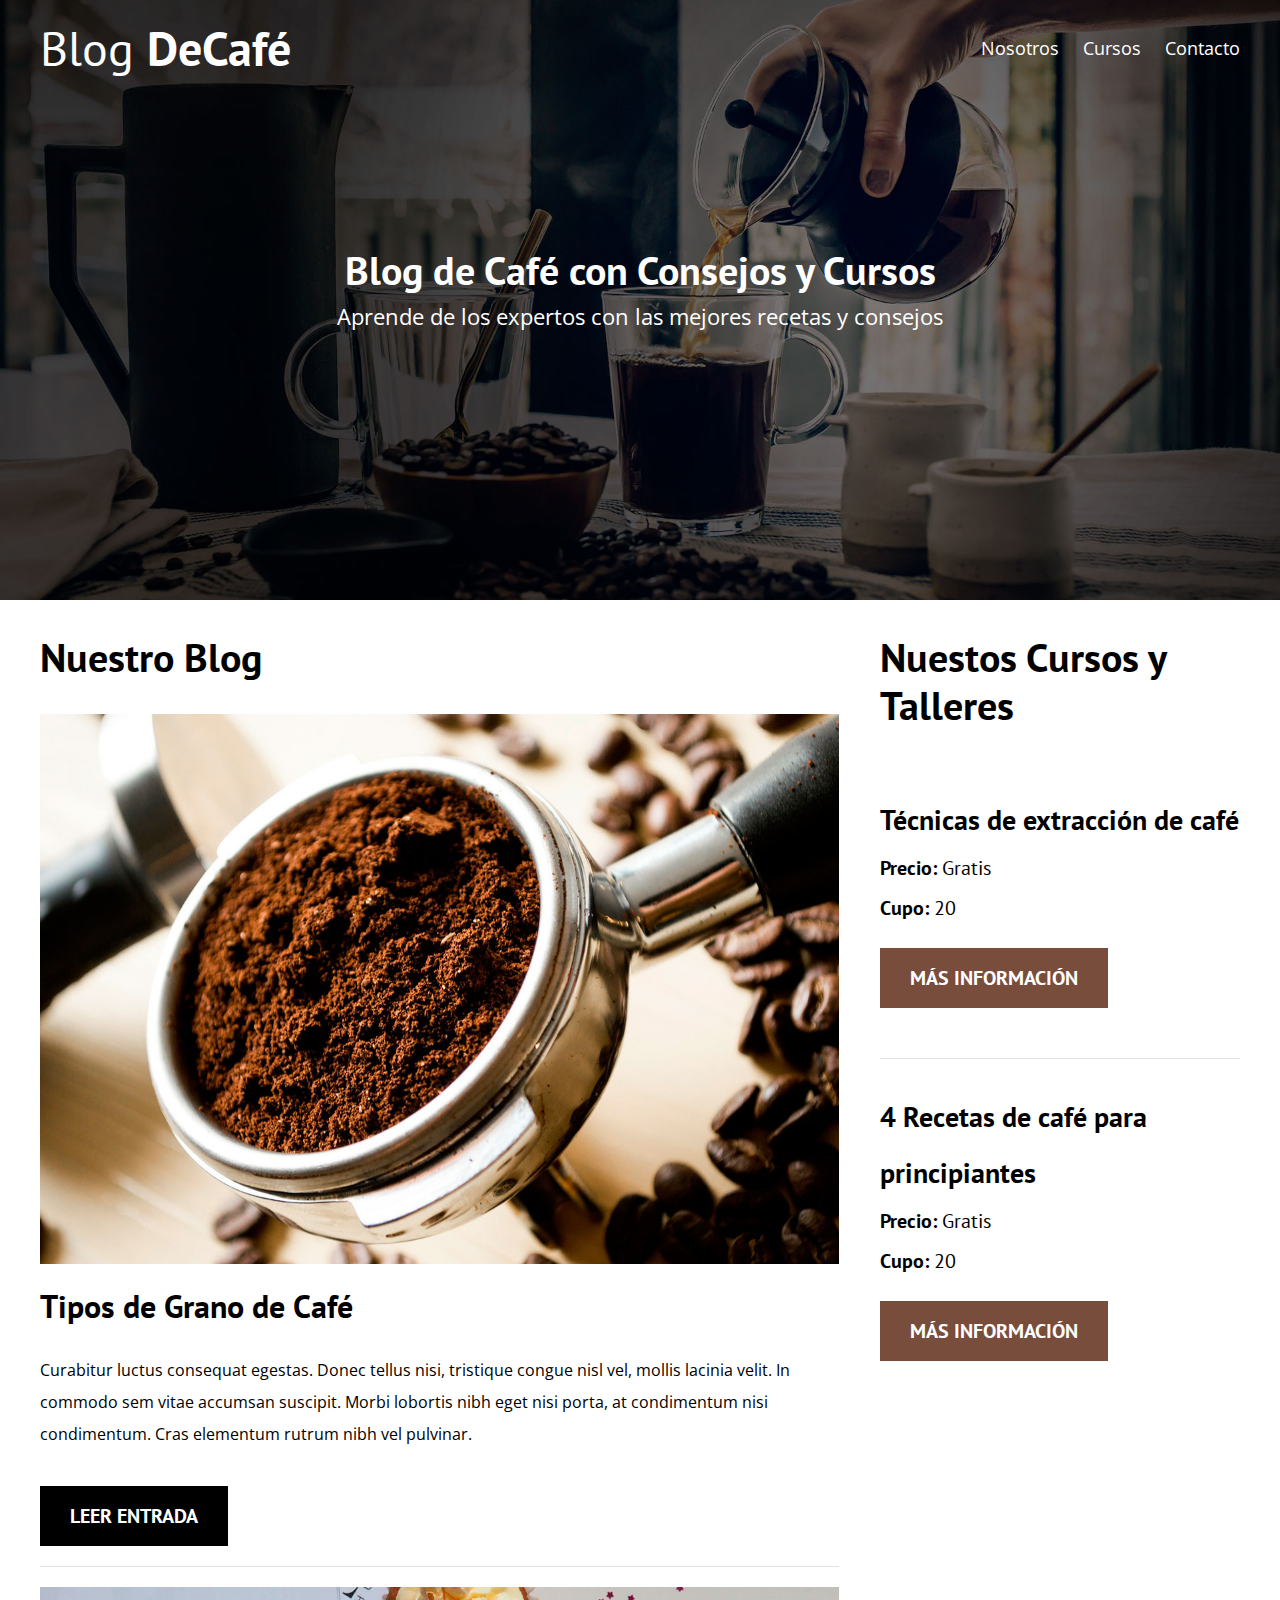
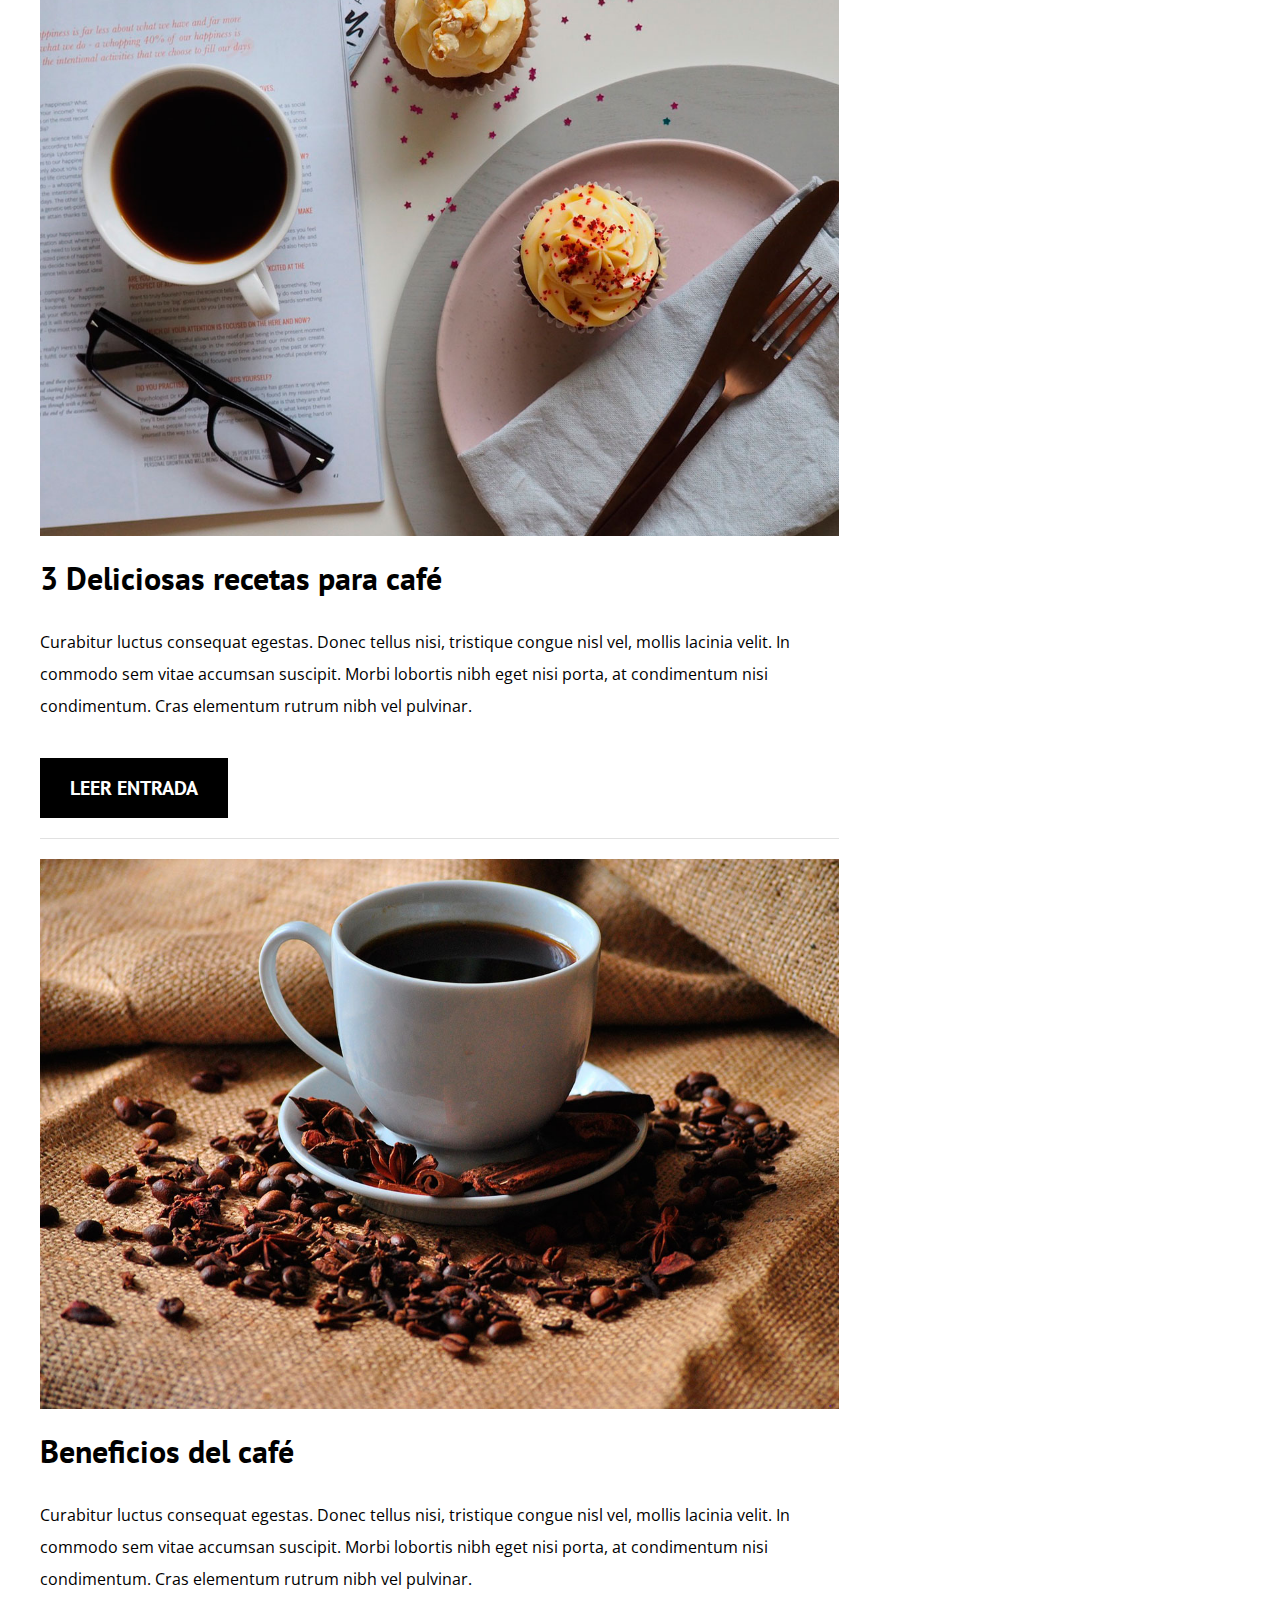
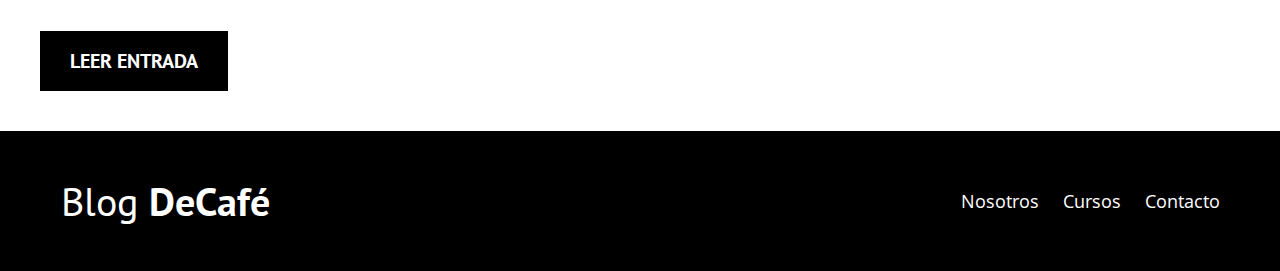
<file: Archivos Cafe/blogcafe/index.html>
<!DOCTYPE html>
<html lang="en">
<head>
    <meta charset="UTF-8">
    <meta name="viewport" content="width=device-width, initial-scale=1.0">
    <meta http-equiv="X-UA-Compatible" content="ie=edge">
    <title>Blog de Café</title>
    <link href="https://fonts.googleapis.com/css?family=Open+Sans|PT+Sans:400,700&display=swap" rel="stylesheet">
    <link rel="stylesheet" href="css/normalize.css">
    <link rel="stylesheet" href="css/style.css">
</head>
<body>

    <header class="site-header">
        <div class="contenedor">
            <div class="barra">
                <a href="index.html">
                    <h1 class="no-margin">Blog <span>DeCafé</span></h1>
                </a>
                <nav class="navegacion">
                    <a href="nosotros.html">Nosotros</a>
                    <a href="cursos.html">Cursos</a>
                    <a href="contacto.html">Contacto</a>
                </nav>
            </div><!--cierra la barra-->
            <div class="texto-header">
                <h2 class="no-margin">Blog de Café con Consejos y Cursos</h2>
                <p class="no-margin">Aprende de los expertos con las mejores recetas y consejos</p>
            </div>
        </div><!--cierra contenedor-->
    </header>
    <div class="contenido-principal contenedor">
        <main class="blog">
            <h2>Nuestro Blog</h2>
            <article class="entrada-blog">
                <div class="imagen">
                    <img src="img/blog1.jpg" alt="Imagen blog">
                </div><!--cierra imagen-->
                <div class="contenido-blog">
                    <h3 class="no-margin">Tipos de Grano de Café</h3>
                    <p>
                        Curabitur luctus consequat egestas. Donec tellus nisi, tristique congue nisl vel, mollis lacinia velit. In commodo sem vitae accumsan suscipit. Morbi lobortis nibh eget nisi porta, at condimentum nisi condimentum. Cras elementum rutrum nibh vel pulvinar. 
                    </p>
                    <a href="entrada.html" class="btn btn-primario">Leer Entrada</a>
                </div>
            </article>
            <article class="entrada-blog">
                <div class="imagen">
                    <img src="img/blog2.jpg" alt="Imagen blog">
                </div><!--cierra imagen-->
                <div class="contenido-blog">
                    <h3 class="no-margin">3 Deliciosas recetas para café</h3>
                    <p>
                        Curabitur luctus consequat egestas. Donec tellus nisi, tristique congue nisl vel, mollis lacinia velit. In commodo sem vitae accumsan suscipit. Morbi lobortis nibh eget nisi porta, at condimentum nisi condimentum. Cras elementum rutrum nibh vel pulvinar. 
                    </p>
                    <a href="entrada.html" class="btn btn-primario">Leer Entrada</a>
                </div>
            </article>
            <article class="entrada-blog">
                <div class="imagen">
                    <img src="img/blog3.jpg" alt="Imagen blog">
                </div><!--cierra imagen-->
                <div class="contenido-blog">
                    <h3 class="no-margin">Beneficios del café</h3>
                    <p>
                        Curabitur luctus consequat egestas. Donec tellus nisi, tristique congue nisl vel, mollis lacinia velit. In commodo sem vitae accumsan suscipit. Morbi lobortis nibh eget nisi porta, at condimentum nisi condimentum. Cras elementum rutrum nibh vel pulvinar. 
                    </p>
                    <a href="entrada.html" class="btn btn-primario">Leer Entrada</a>
                </div>
            </article>
        </main>
        <aside class="cursos">
            <h2>Nuestos Cursos y Talleres</h2>
                <ul class="cursos-lista">
                    <li class="curso">
                        <h4 class="no-margin">Técnicas de extracción de café</h4>
                        <p class="no-margin">Precio: <span>Gratis</span></p>
                        <p class="no-margin">Cupo: <span>20</span></p>
                        <a href="cursos.html" class="btn btn-secundario">Más Información</a>
                    </li>
                    <li class="curso">
                        <h4 class="no-margin">4 Recetas de café para principiantes</h4>
                        <p class="no-margin">Precio: <span>Gratis</span></p>
                        <p class="no-margin">Cupo: <span>20</span></p>
                        <a href="cursos.html" class="btn btn-secundario">Más Información</a>
                    </li>
                </ul>
        </aside>
    </div> <!--Contenido principal-->
    <footer class="site-footer">
        <div class="contenedor">
            <div class="barra">
                <p class="no-margin">Blog <span>DeCafé</span></p>
                <nav class="navegacion">
                    <a href="nosotros.html">Nosotros</a>
                    <a href="cursos.html">Cursos</a>
                    <a href="contacto.html">Contacto</a>
                </nav>
            </div>
        </div>
    </footer>
</body>
</html>
</file>
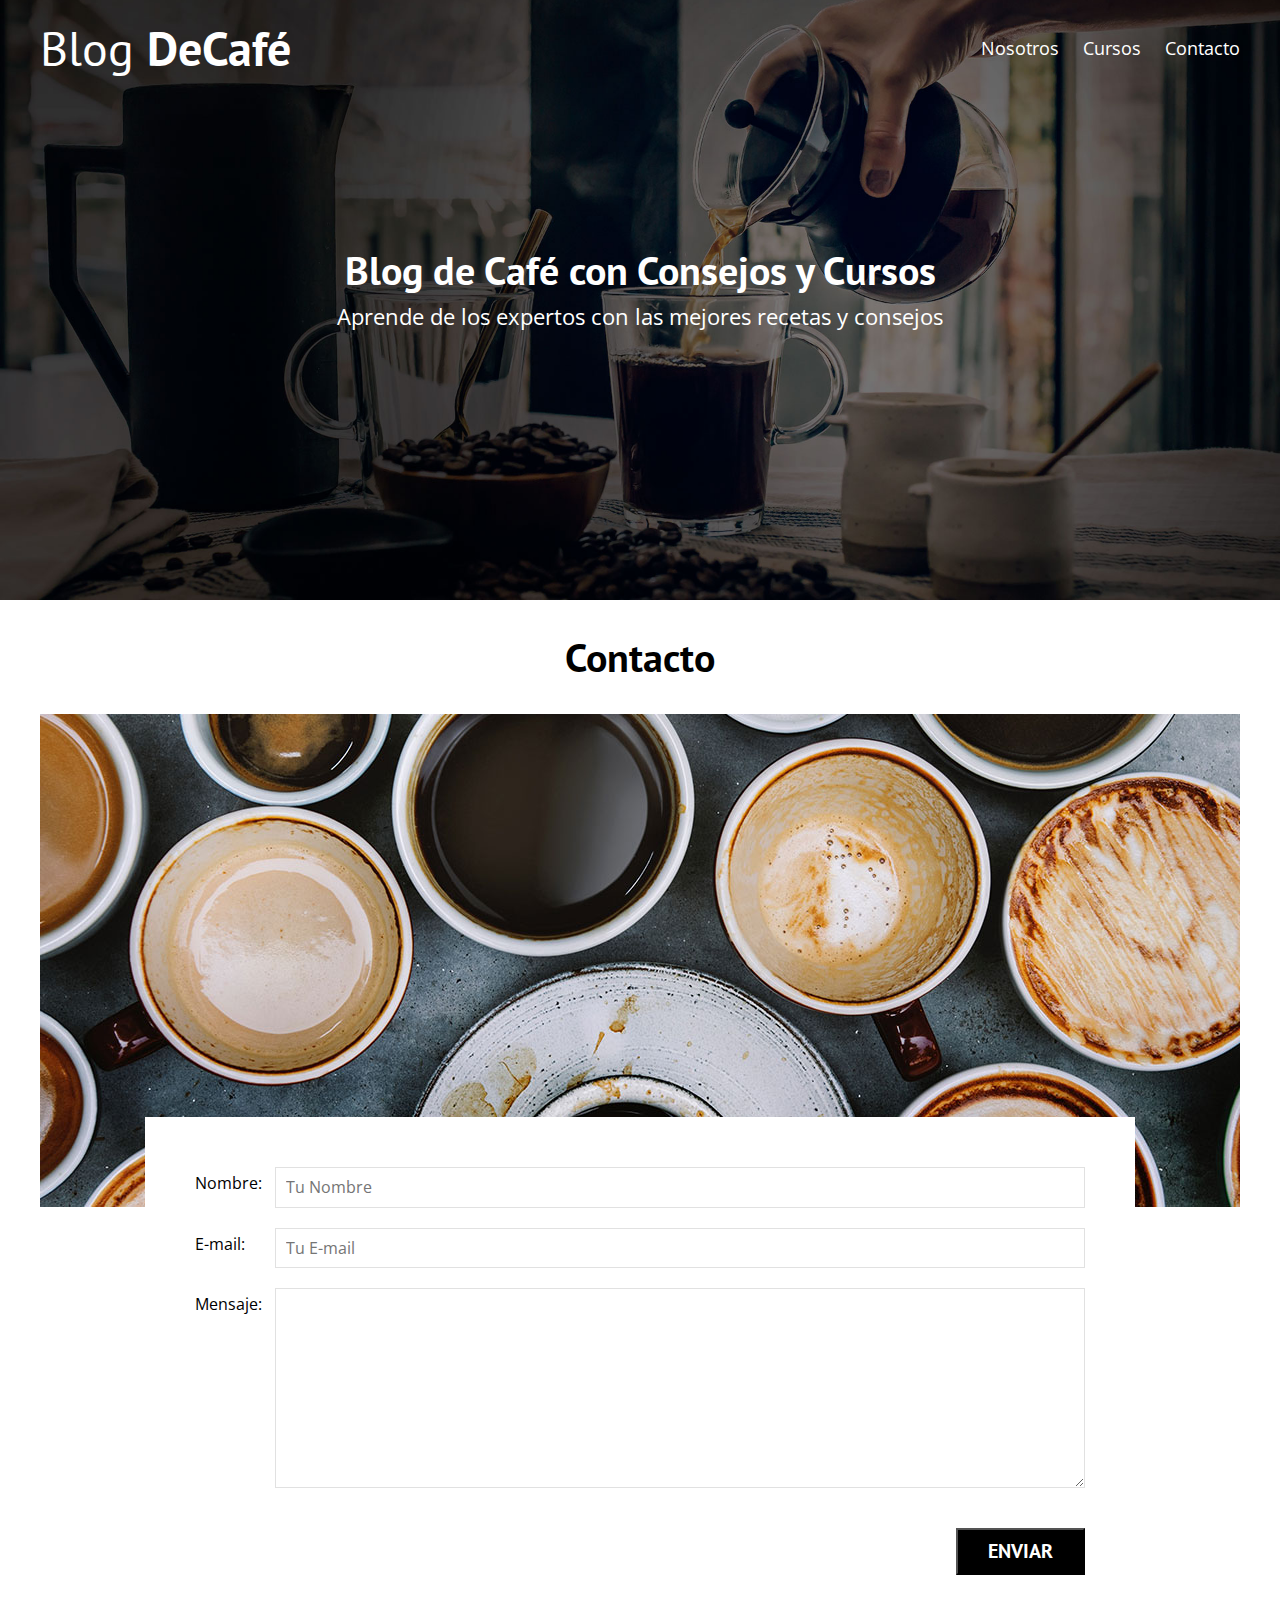
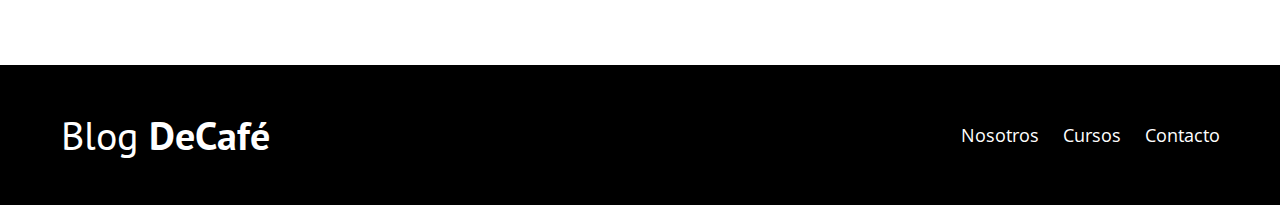
<file: Archivos Cafe/blogcafe/contacto.html>
<!DOCTYPE html>
<html lang="en">
<head>
    <meta charset="UTF-8">
    <meta name="viewport" content="width=device-width, initial-scale=1.0">
    <meta http-equiv="X-UA-Compatible" content="ie=edge">
    <title>Blog de Café</title>
    <link href="https://fonts.googleapis.com/css?family=Open+Sans|PT+Sans:400,700&display=swap" rel="stylesheet">
    <link rel="stylesheet" href="css/normalize.css">
    <link rel="stylesheet" href="css/style.css">
</head>
<body>

    <header class="site-header">
        <div class="contenedor">
            <div class="barra">
                <a href="index.html">
                    <h1 class="no-margin">Blog <span>DeCafé</span></h1>
                </a>
                <nav class="navegacion">
                    <a href="nosotros.html">Nosotros</a>
                    <a href="cursos.html">Cursos</a>
                    <a href="contacto.html">Contacto</a>
                </nav>
            </div><!--cierra la barra-->
            <div class="texto-header">
                <h2 class="no-margin">Blog de Café con Consejos y Cursos</h2>
                <p class="no-margin">Aprende de los expertos con las mejores recetas y consejos</p>
            </div>
        </div><!--cierra contenedor-->
    </header>

    <main class="contenedor">
        <h2 class="centrar-texto">Contacto</h2>

        <div class="grid centrar-columnas">
            <div class="columnas-12">
                <img src="img/contacto.jpg" alt="Imagen contacto">
            </div>
        <div class="columnas-10 formulario-contacto">
            <form action="#">
                <div class="campo">
                    <label for="nombre">Nombre: </label>
                    <input type="text" id="nombre" placeholder="Tu Nombre">
                </div>
                <div class="campo">
                    <label for="email">E-mail: </label>
                    <input type="email" id="email" placeholder="Tu E-mail">
                </div>
                <div class="campo mensaje">
                    <label for="mensaje">Mensaje: </label>
                    <textarea  id="mensaje"></textarea>
                </div>
                <div class="campo enviar">
                    <input type="submit" value="Enviar" class="btn btn-primario">
                </div>
            </form>
        </div>
        </div>
    </main>
 

<footer class="site-footer">
    <div class="contenedor">
        <div class="barra">
            <p class="no-margin">Blog <span>DeCafé</span></p>
            <nav class="navegacion">
                <a href="nosotros.html">Nosotros</a>
                <a href="cursos.html">Cursos</a>
                <a href="contacto.html">Contacto</a>
            </nav>
        </div>
    </div>
</footer>
</file>
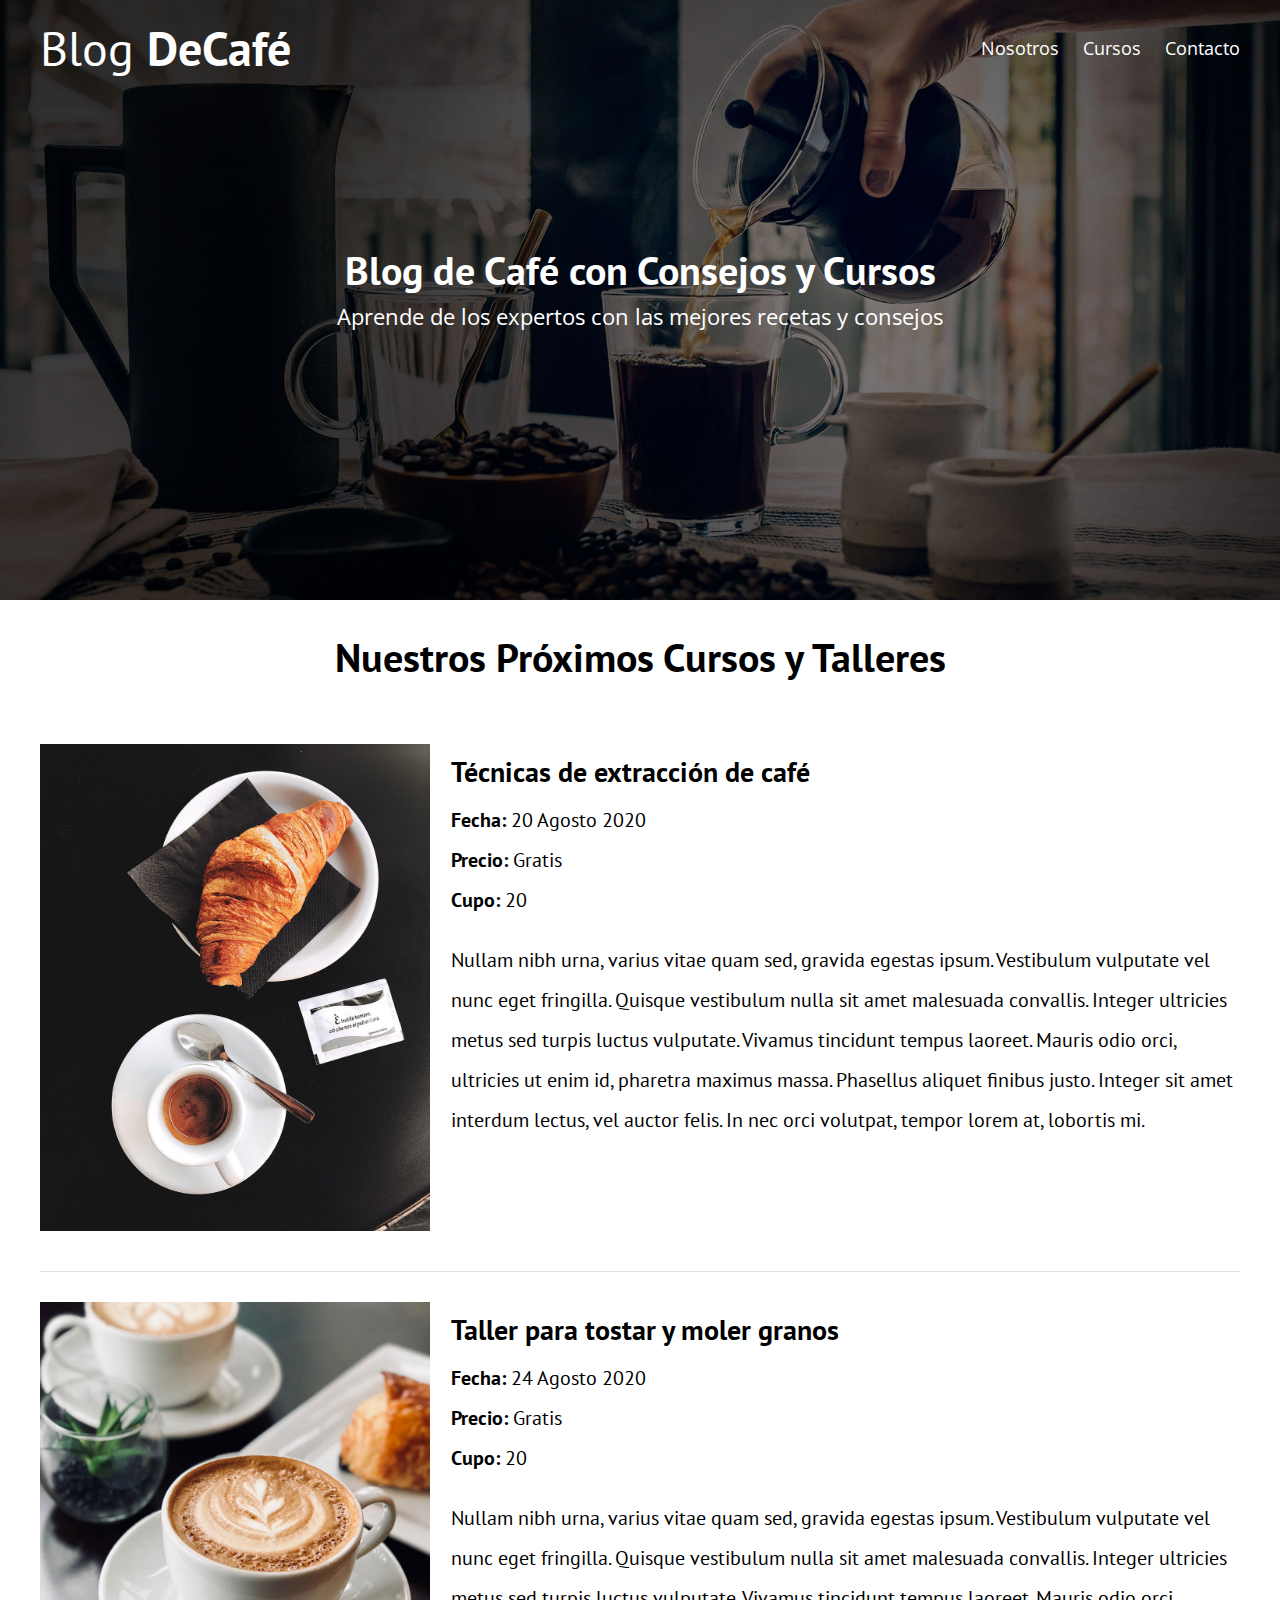
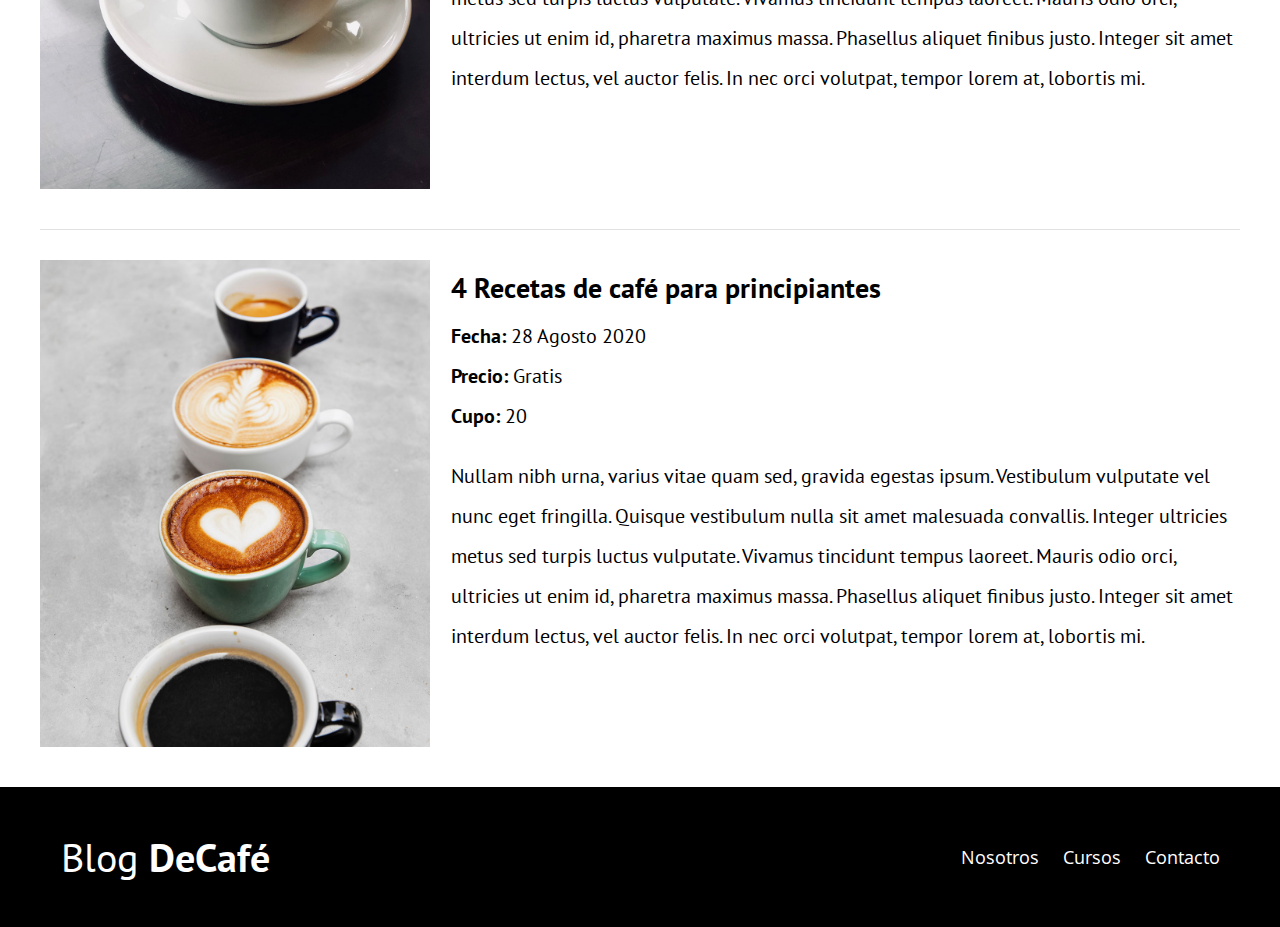
<file: Archivos Cafe/blogcafe/cursos.html>
<!DOCTYPE html>
<html lang="en">
<head>
    <meta charset="UTF-8">
    <meta name="viewport" content="width=device-width, initial-scale=1.0">
    <meta http-equiv="X-UA-Compatible" content="ie=edge">
    <title>Blog de Café</title>
    <link href="https://fonts.googleapis.com/css?family=Open+Sans|PT+Sans:400,700&display=swap" rel="stylesheet">
    <link rel="stylesheet" href="css/normalize.css">
    <link rel="stylesheet" href="css/style.css">
</head>
<body>

    <header class="site-header">
        <div class="contenedor">
            <div class="barra">
                <a href="index.html">
                    <h1 class="no-margin">Blog <span>DeCafé</span></h1>
                </a>
                <nav class="navegacion">
                    <a href="nosotros.html">Nosotros</a>
                    <a href="cursos.html">Cursos</a>
                    <a href="contacto.html">Contacto</a>
                </nav>
            </div><!--cierra la barra-->
            <div class="texto-header">
                <h2 class="no-margin">Blog de Café con Consejos y Cursos</h2>
                <p class="no-margin">Aprende de los expertos con las mejores recetas y consejos</p>
            </div>
        </div><!--cierra contenedor-->
    </header>

    
    <main class="contenedor">
        <h2 class="centrar-texto">Nuestros Próximos Cursos y Talleres</h2>
        <article class="curso grid">
            <div class="columnas-4">
                <img src="img/curso1.jpg" alt="Imagen Curso 1">
            </div>
            <div class="columnas-8">
                <h4 class="no-margin">Técnicas de extracción de café</h4>
                <p class="no-margin">Fecha: <span>20 Agosto 2020</span></p>
                <p class="no-margin">Precio: <span>Gratis</span></p>
                <p class="no-margin">Cupo: <span>20</span></p>
                <p class="descripcion">Nullam nibh urna, varius vitae quam sed, gravida egestas ipsum. Vestibulum vulputate vel nunc eget fringilla. Quisque vestibulum nulla sit amet malesuada convallis. Integer ultricies metus sed turpis luctus vulputate. Vivamus tincidunt tempus laoreet. Mauris odio orci, ultricies ut enim id, pharetra maximus massa. Phasellus aliquet finibus justo. Integer sit amet interdum lectus, vel auctor felis. In nec orci volutpat, tempor lorem at, lobortis mi.</p>
            </div>
        </article>


        <article class="curso grid">
            <div class="columnas-4">
                <img src="img/curso2.jpg" alt="Imagen Curso 1">
            </div>
            <div class="columnas-8">
                <h4 class="no-margin">Taller para tostar y moler granos</h4>
                <p class="no-margin">Fecha: <span>24 Agosto 2020</span></p>
                <p class="no-margin">Precio: <span>Gratis</span></p>
                <p class="no-margin">Cupo: <span>20</span></p>
                <p class="descripcion">Nullam nibh urna, varius vitae quam sed, gravida egestas ipsum. Vestibulum vulputate vel nunc eget fringilla. Quisque vestibulum nulla sit amet malesuada convallis. Integer ultricies metus sed turpis luctus vulputate. Vivamus tincidunt tempus laoreet. Mauris odio orci, ultricies ut enim id, pharetra maximus massa. Phasellus aliquet finibus justo. Integer sit amet interdum lectus, vel auctor felis. In nec orci volutpat, tempor lorem at, lobortis mi.</p>
            </div>
        </article>


        <article class="curso grid">
            <div class="columnas-4">
                <img src="img/curso3.jpg" alt="Imagen Curso 1">
            </div>
            <div class="columnas-8">
                <h4 class="no-margin">4 Recetas de café para principiantes</h4>
                <p class="no-margin">Fecha: <span>28 Agosto 2020</span></p>
                <p class="no-margin">Precio: <span>Gratis</span></p>
                <p class="no-margin">Cupo: <span>20</span></p>
                <p class="descripcion">Nullam nibh urna, varius vitae quam sed, gravida egestas ipsum. Vestibulum vulputate vel nunc eget fringilla. Quisque vestibulum nulla sit amet malesuada convallis. Integer ultricies metus sed turpis luctus vulputate. Vivamus tincidunt tempus laoreet. Mauris odio orci, ultricies ut enim id, pharetra maximus massa. Phasellus aliquet finibus justo. Integer sit amet interdum lectus, vel auctor felis. In nec orci volutpat, tempor lorem at, lobortis mi.</p>
            </div>
        </article>
    </main>

<footer class="site-footer">
    <div class="contenedor">
        <div class="barra">
            <p class="no-margin">Blog <span>DeCafé</span></p>
            <nav class="navegacion">
                <a href="nosotros.html">Nosotros</a>
                <a href="cursos.html">Cursos</a>
                <a href="contacto.html">Contacto</a>
            </nav>
        </div>
    </div>
</footer>
</file>
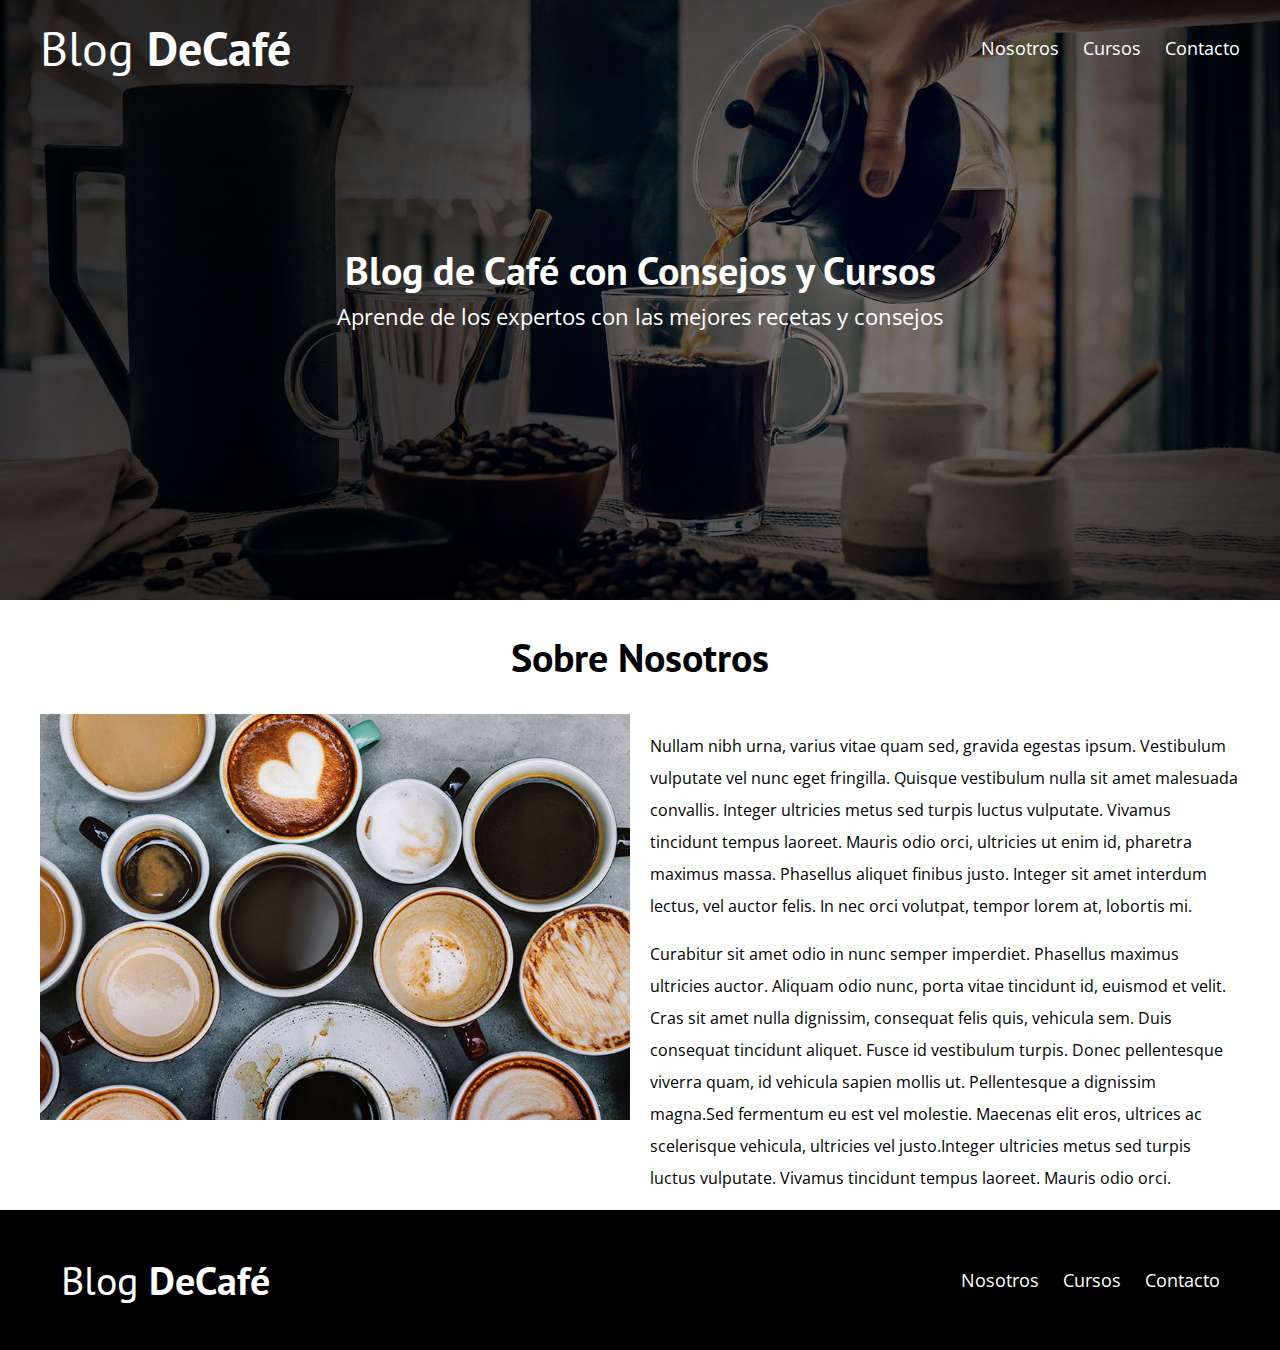
<file: Archivos Cafe/blogcafe/nosotros.html>
<!DOCTYPE html>
<html lang="en">
<head>
    <meta charset="UTF-8">
    <meta name="viewport" content="width=device-width, initial-scale=1.0">
    <meta http-equiv="X-UA-Compatible" content="ie=edge">
    <title>Blog de Café</title>
    <link href="https://fonts.googleapis.com/css?family=Open+Sans|PT+Sans:400,700&display=swap" rel="stylesheet">
    <link rel="stylesheet" href="css/normalize.css">
    <link rel="stylesheet" href="css/style.css">
</head>
<body>

    <header class="site-header">
        <div class="contenedor">
            <div class="barra">
                <a href="index.html">
                    <h1 class="no-margin">Blog <span>DeCafé</span></h1>
                </a>
                <nav class="navegacion">
                    <a href="nosotros.html">Nosotros</a>
                    <a href="cursos.html">Cursos</a>
                    <a href="contacto.html">Contacto</a>
                </nav>
            </div><!--cierra la barra-->
            <div class="texto-header">
                <h2 class="no-margin">Blog de Café con Consejos y Cursos</h2>
                <p class="no-margin">Aprende de los expertos con las mejores recetas y consejos</p>
            </div>
        </div><!--cierra contenedor-->
    </header>
    <main class="contenedor">
        <h2 class="centrar-texto">Sobre Nosotros</h2>
        <div class="grid">
            <div class="columnas-6">
                <img src="img/nosotros.jpg" alt="Imagen nosotros">
            </div>
            <div class="columnas-6">
                <p>Nullam nibh urna, varius vitae quam sed, gravida egestas ipsum. Vestibulum vulputate vel nunc eget fringilla. Quisque vestibulum nulla sit amet malesuada convallis. Integer ultricies metus sed turpis luctus vulputate. Vivamus tincidunt tempus laoreet. Mauris odio orci, ultricies ut enim id, pharetra maximus massa. Phasellus aliquet finibus justo. Integer sit amet interdum lectus, vel auctor felis. In nec orci volutpat, tempor lorem at, lobortis mi.</p>

                <p>Curabitur sit amet odio in nunc semper imperdiet. Phasellus maximus ultricies auctor. Aliquam odio nunc, porta vitae tincidunt id, euismod et velit. Cras sit amet nulla dignissim, consequat felis quis, vehicula sem. Duis consequat tincidunt aliquet. Fusce id vestibulum turpis. Donec pellentesque viverra quam, id vehicula sapien mollis ut. Pellentesque a dignissim magna.Sed fermentum eu est vel molestie. Maecenas elit eros, ultrices ac scelerisque vehicula, ultricies vel justo.Integer ultricies metus sed turpis luctus vulputate. Vivamus tincidunt tempus laoreet. Mauris odio orci.</p>
            </div>
        </div>
    </main>

<footer class="site-footer">
    <div class="contenedor">
        <div class="barra">
            <p class="no-margin">Blog <span>DeCafé</span></p>
            <nav class="navegacion">
                <a href="nosotros.html">Nosotros</a>
                <a href="cursos.html">Cursos</a>
                <a href="contacto.html">Contacto</a>
            </nav>
        </div>
    </div>
</footer>
</file>
<file: Archivos Cafe/blogcafe/css/style.css>
/* apply a natural box layout model to all elements, but allowing components to change */
html {
  box-sizing: border-box;
  font-size: 62.5%;
}
*, *:before, *:after {
  box-sizing: inherit;
}

body{
	font-family: 'Open Sans', sans-serif;
	font-size: 1.6rem;
	line-height: 2;
}

/** GLOBALES **/
.contenedor{
	
	max-width: 1200px;
	width: 95%;
	margin: 0 auto;
}

h1,h2,h3,h4{
	font-family: 'PT Sans', sans-serif;
}

h1{
	font-size: 4.8rem;
}

h2{
	font-size: 4rem;
	line-height: 1.2;
}

h3{
	font-size: 3.2rem;
}

h4{
	font-size: 2.8rem;
}

img{
	max-width: 100%;
}

/** UTILIDADES**/

.centrar-texto{
	text-align: center;
}

.no-margin{
	margin: 0;
}

/** GRID **/

@media (min-width: 768px){
	.grid {
		flex-wrap: wrap;
		display: flex;
		justify-content: space-between;
	}
	.columnas-4{
		flex: 0 0 calc(33.3% - 1rem);

	}
	.columnas-6 {
		flex: 0 0 calc(50% - 1rem);
	}

	.columnas-8{
		flex: 0 0 calc(66.6% - 1rem);
	}

	.columnas-10{
		flex: 0 0 calc(83.3% - 1rem);
	}

	.columnas-12{
		flex: 0 0 100%;
	}

	
}

/** BOTONES **/
.btn{
	display: block;
	text-align: center;
	padding: 1rem 3rem;
	margin: 2rem 0;
	color: #ffffff;
	text-decoration: none;
	font-family: 'PT Sans',sans-serif;
	font-weight: 700;
	text-transform: uppercase;
	font-size: 2rem;
	flex: 0 0 100%;
}

.btn:hover{
	cursor: pointer;
}

@media (min-width: 768px){
	.btn{
		display: inline-block;
		flex: 0 0 auto;
	}
	
}

.btn-primario{
	background-color: #000000;
}

.btn-secundario{
	background-color: #784d3c;

}
/** HEADER **/
@media(min-width: 768px){
	.barra{
		display: flex;
		justify-content: space-between;
		align-items: center;
	}

}

.site-header{
	background-image: url(../img/banner.jpg);
	background-repeat: no-repeat;
	background-position: center center;
	background-size: cover;
	height: 60rem;
}

.site-header a{
	color: #ffffff;
	text-decoration: none;
}

.site-header h1{
	text-align: center;
	font-weight: 400;
}

.site-header h1 span{
	font-weight: 700;
}

/** NAVEGACION **/

.navegacion a{
	text-align: center;
	display: block;
	font-size: 1.8rem;
	color: #ffffff;
	text-decoration: none;
}
@media (min-width: 768px){
	.navegacion a {
		display: inline;
		margin-right: 2rem;
	}
	.navegacion a:last-of-type{
		margin: 0;
	}
	
}

/** HEADER TEXTO **/
.texto-header{
	color: #ffffff;
	text-align: center;
	margin-top: 5rem;
}
@media (min-width: 768px){
	.texto-header{
		margin-top: 15rem;
	}
}
.texto-header p{
	font-size: 2.2rem;
}

/** CONTENIDO PRINCIPAL HOME **/
.contenido-principal {
	display: flex;
	flex-wrap: wrap;
}

.blog,
.cursos {
	flex: 0 0 100%;
}

.cursos {
	order: -1;
}

@media (min-width: 768px){
	.contenido-principal{
		justify-content: space-between;
	}

	.blog{
		flex-basis: 66.6%;
		order: -1;
	}
	.cursos{
		flex-basis: calc(33.3% - 4rem);
	}
	
}

/** OPCIONAL **/

.entrada-blog {
	margin-bottom: 2rem;
	border-bottom: 1px solid #e1e1e1;
}

.entrada-blog:last-of-type{
	border:none;
}

/** CURSOS SIDEBAR **/

.cursos-lista{
	padding: 0;
	list-style-type: none;
	
}

.curso{
	padding-top: 3rem;
	padding-bottom: 3rem;
	border-bottom: 1px solid #e1e1e1;
}

.curso:last-of-type{
	border-bottom:none;
}

.curso p {
	font-family: 'PT Sans', sans-serif;
	font-weight: 700;
	font-size: 2rem;
}
.curso p span,
.curso p.descripcion{
	font-weight: 400;
}


/** CONTACTO **/
.formulario-contacto{
	background-color: #ffffff;
	padding: 5rem;
}

.centrar-columnas{
	justify-content: center;
}
@media (min-width: 768px){
	.formulario-contacto{
		margin-top: -10rem;
	}
}

.formulario-contacto .campo{
	display: flex;
	justify-content: space-between;
	margin-bottom: 2rem;
}

.formulario-contacto .campo label{
	flex: 0 0 8rem;
}

.formulario-contacto .campo input:not([type="submit"]),
.formulario-contacto textarea{
	flex: 1;
	border: 1px solid #e1e1e1;
	padding: 1rem;

}

.formulario-contacto textarea{
	height: 20rem;
}

.formulario-contacto .enviar{
	display: flex;
	justify-content: flex-end;
}


/** FOOTER **/
.site-footer{
	background-color: #000000;
	padding: 3rem;
	
}

.site-footer p{
	color: #ffffff;
	font-size: 4rem;
	font-weight: 400;
	font-family: 'PT Sans', sans-serif;
	text-align: center;
}

.site-footer p span{
	font-weight: 700;
}
</file>
